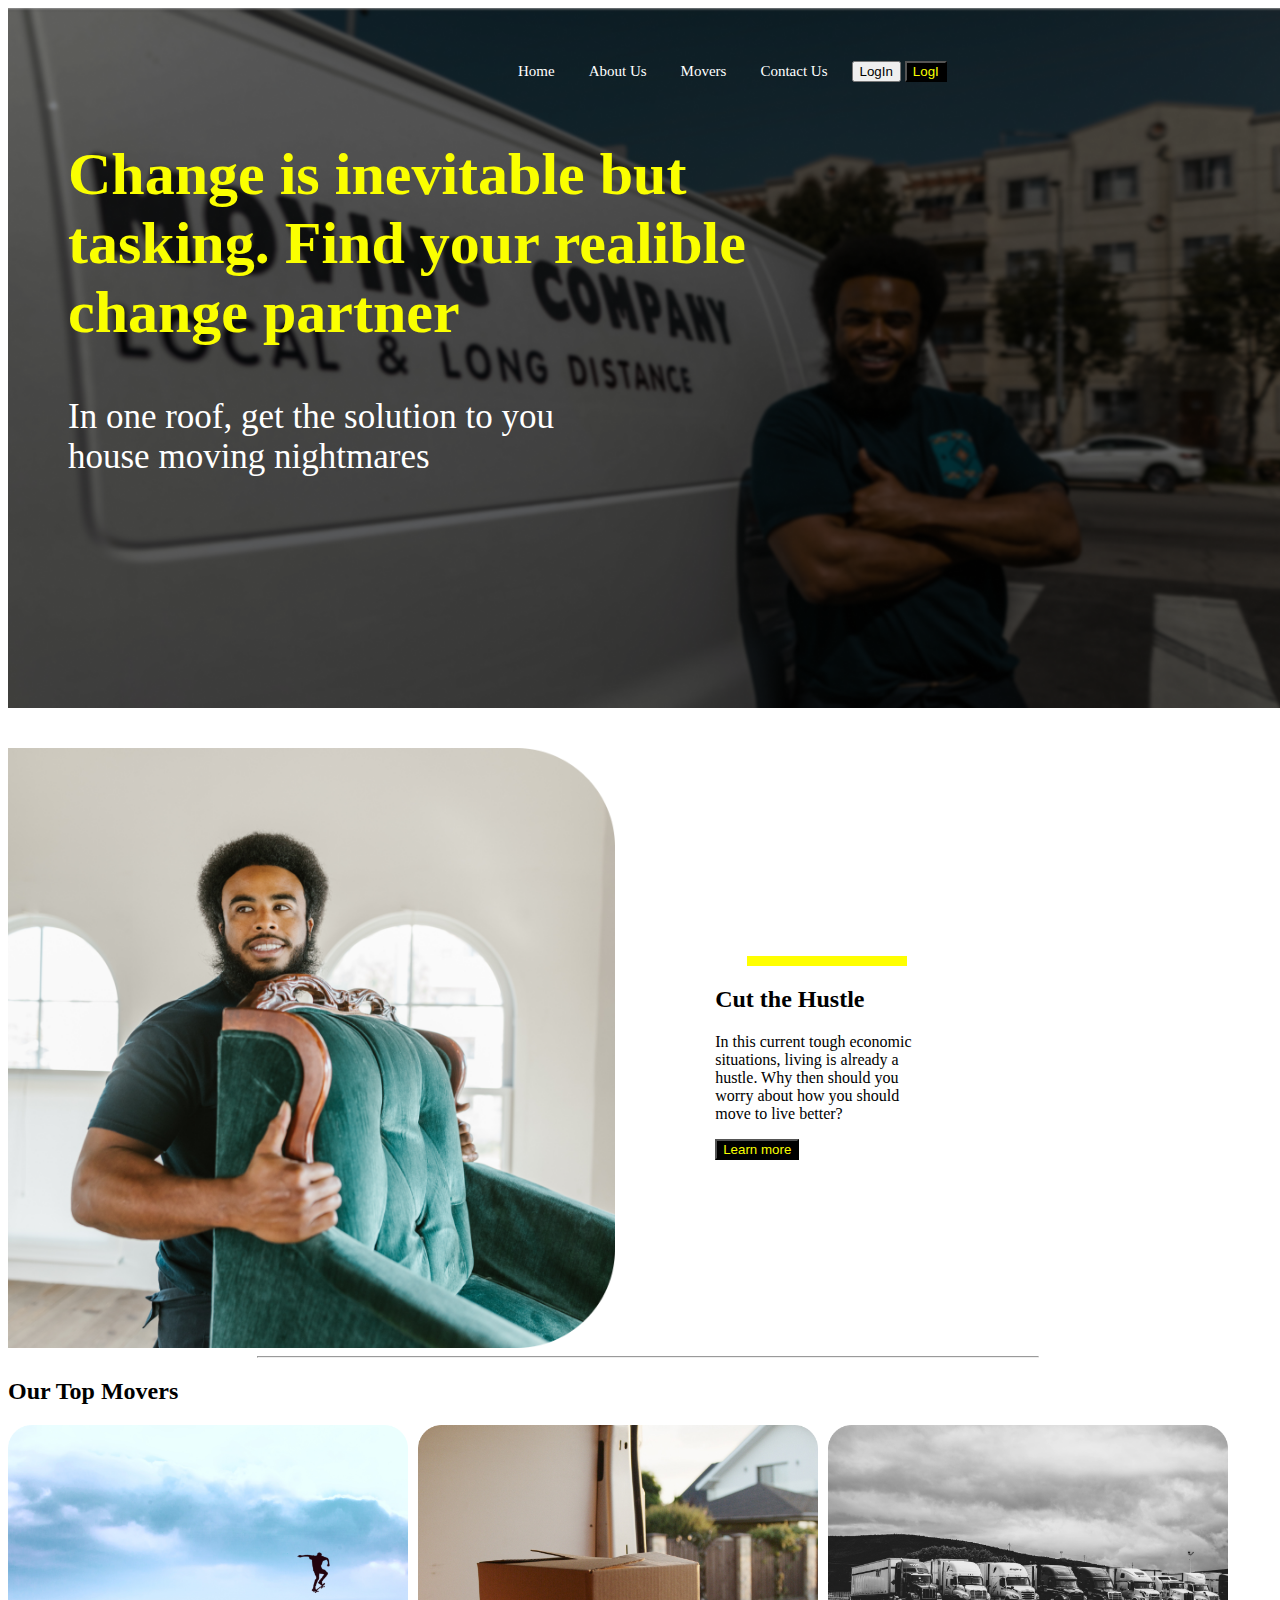
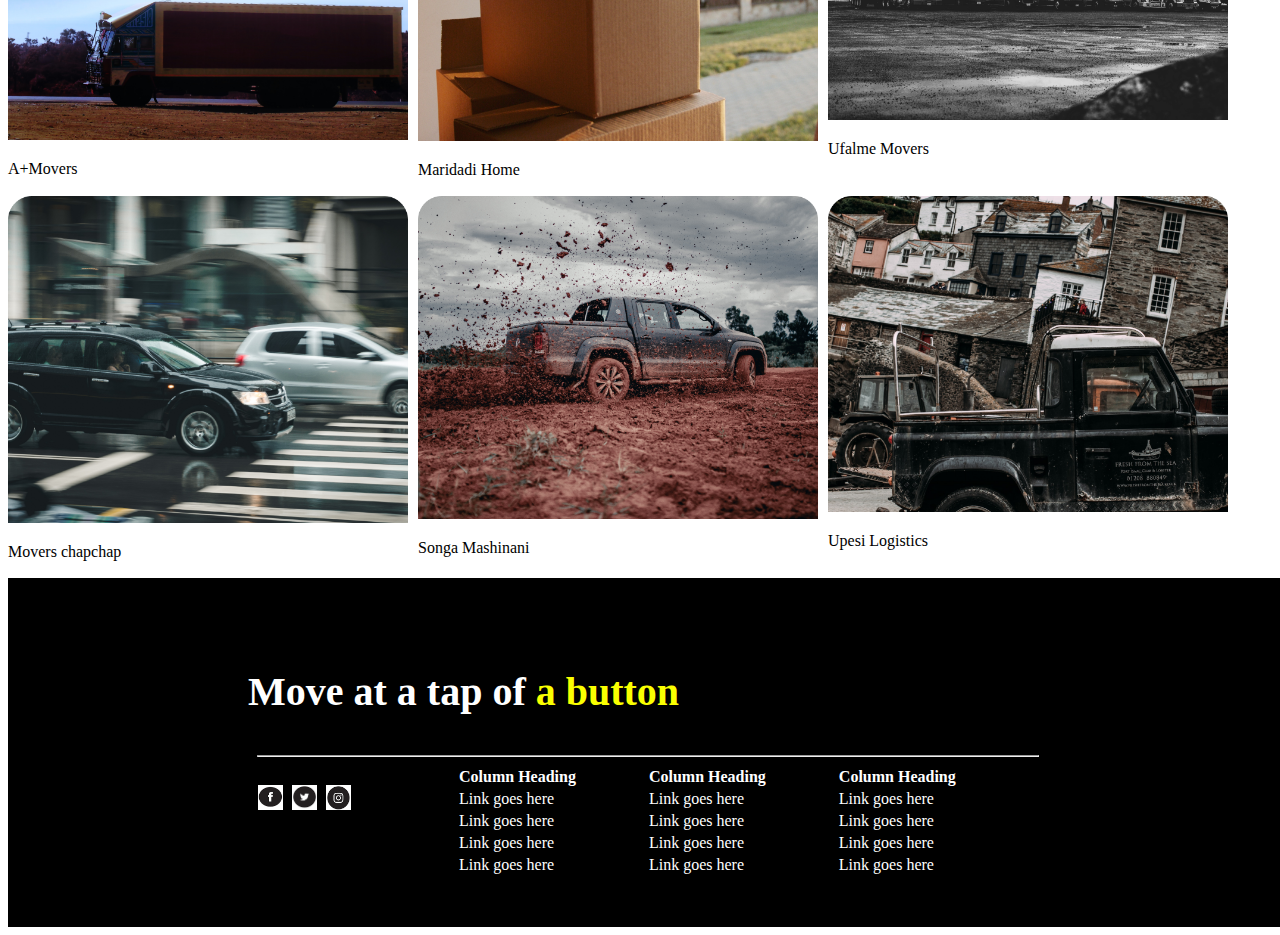
<file: index.html>
<!DOCTYPE html>
<html lang="en">
<head>
    <meta charset="UTF-8">
    <meta http-equiv="X-UA-Compatible" content="IE=edge">
    <meta name="viewport" content="width=device-width, initial-scale=1.0">
    <link rel="stylesheet" href="./assets/css/index.css">
    <title>Restaurant website</title>
</head>
<body>

    <!--Navigation-->

    <section id="sectionHeader">
        <nav>
            <div class="nav">
                <a href="">Home</a>
                <a href="">About Us</a>
                <a href="movers.html">Movers</a>
                <a href="">Contact Us</a>
                <button>LogIn</button>
                <button class="button">LogI</button>
            </div>
        </nav>
    
        <!--header-->

        <div class="header">
            <h2>
                Change is inevitable but tasking. Find your realible change partner
            </h2>
            <p>
                In one roof, get the solution to you house moving nightmares
            </p>
        </div>
    </section>
    <section class="sect1">
            <img src="./assets/images/moving2 1.png" alt="" class="image1">
        <div class="hustle">
            <hr class="hr">
            <h2>Cut the Hustle</h2>
            <p>
                In this current tough economic situations, living is already a hustle. Why then should you worry about how you should move to live better? 
            </p>
            <button class="button">Learn more</button>
        </div>
    </section>
    <section>
        <hr class="hr2">
        <h2>Our Top Movers</h2>
        <div class="movers">
            <div class="flex">
                <img src="./assets/images/ehem 1.png" alt="">
                <p>A+Movers</p>
            </div>
            <div class="flex">
                <img src="./assets/images/wewe 1.png" alt="">
                <p>Maridadi Home</p>
            </div>
            <div class="flex">
                <img src="./assets/images/movers 1.png" alt="">
                <p>Ufalme Movers</p>
            </div>
            <div class="flex">
                <img src="./assets/images/chapchap 1.png" alt="">
                <p>Movers chapchap</p>
            </div>
            <div class="flex">
                <img src="./assets/images/mashinani 1.png" alt="">
                <p>Songa Mashinani</p>
            </div>
            <div class="flex">
                <img src="./assets/images/songa 1.png" alt="">
                <P>Upesi Logistics</P>
            </div>
        </div>
    </section>
    <section>

        <!--Footer-->
        <footer class="footer">
            <h3>Move at a tap of<span class="foot"> a button</span></h3>
            <hr>
            <div>
                <span>
                    <img src="./assets/images/facebook.png" alt="">
                    <img src="./assets/images/twitter.png" alt="">
                    <img src="./assets/images/instagram.png" alt="">
                </span>
                  <table>
                      <tr>
                        <th>Column Heading</th>
                        <th>Column Heading</th>
                        <th>Column Heading</th>
                      </tr>
                      <tr>
                        <td>Link goes here</td>
                        <td>Link goes here</td>
                        <td>Link goes here</td>
                      </tr>
                      <tr>
                        <td>Link goes here</td>
                        <td>Link goes here</td>
                        <td>Link goes here</td>
                      </tr>
                      <tr>
                        <td>Link goes here</td>
                        <td>Link goes here</td>
                        <td>Link goes here</td>
                      </tr>
                      <tr>
                        <td>Link goes here</td>
                        <td>Link goes here</td>
                        <td>Link goes here</td>
                      </tr>
                  </table>
            </div>

        </footer>
    </section>
</body>
</html>
</file>
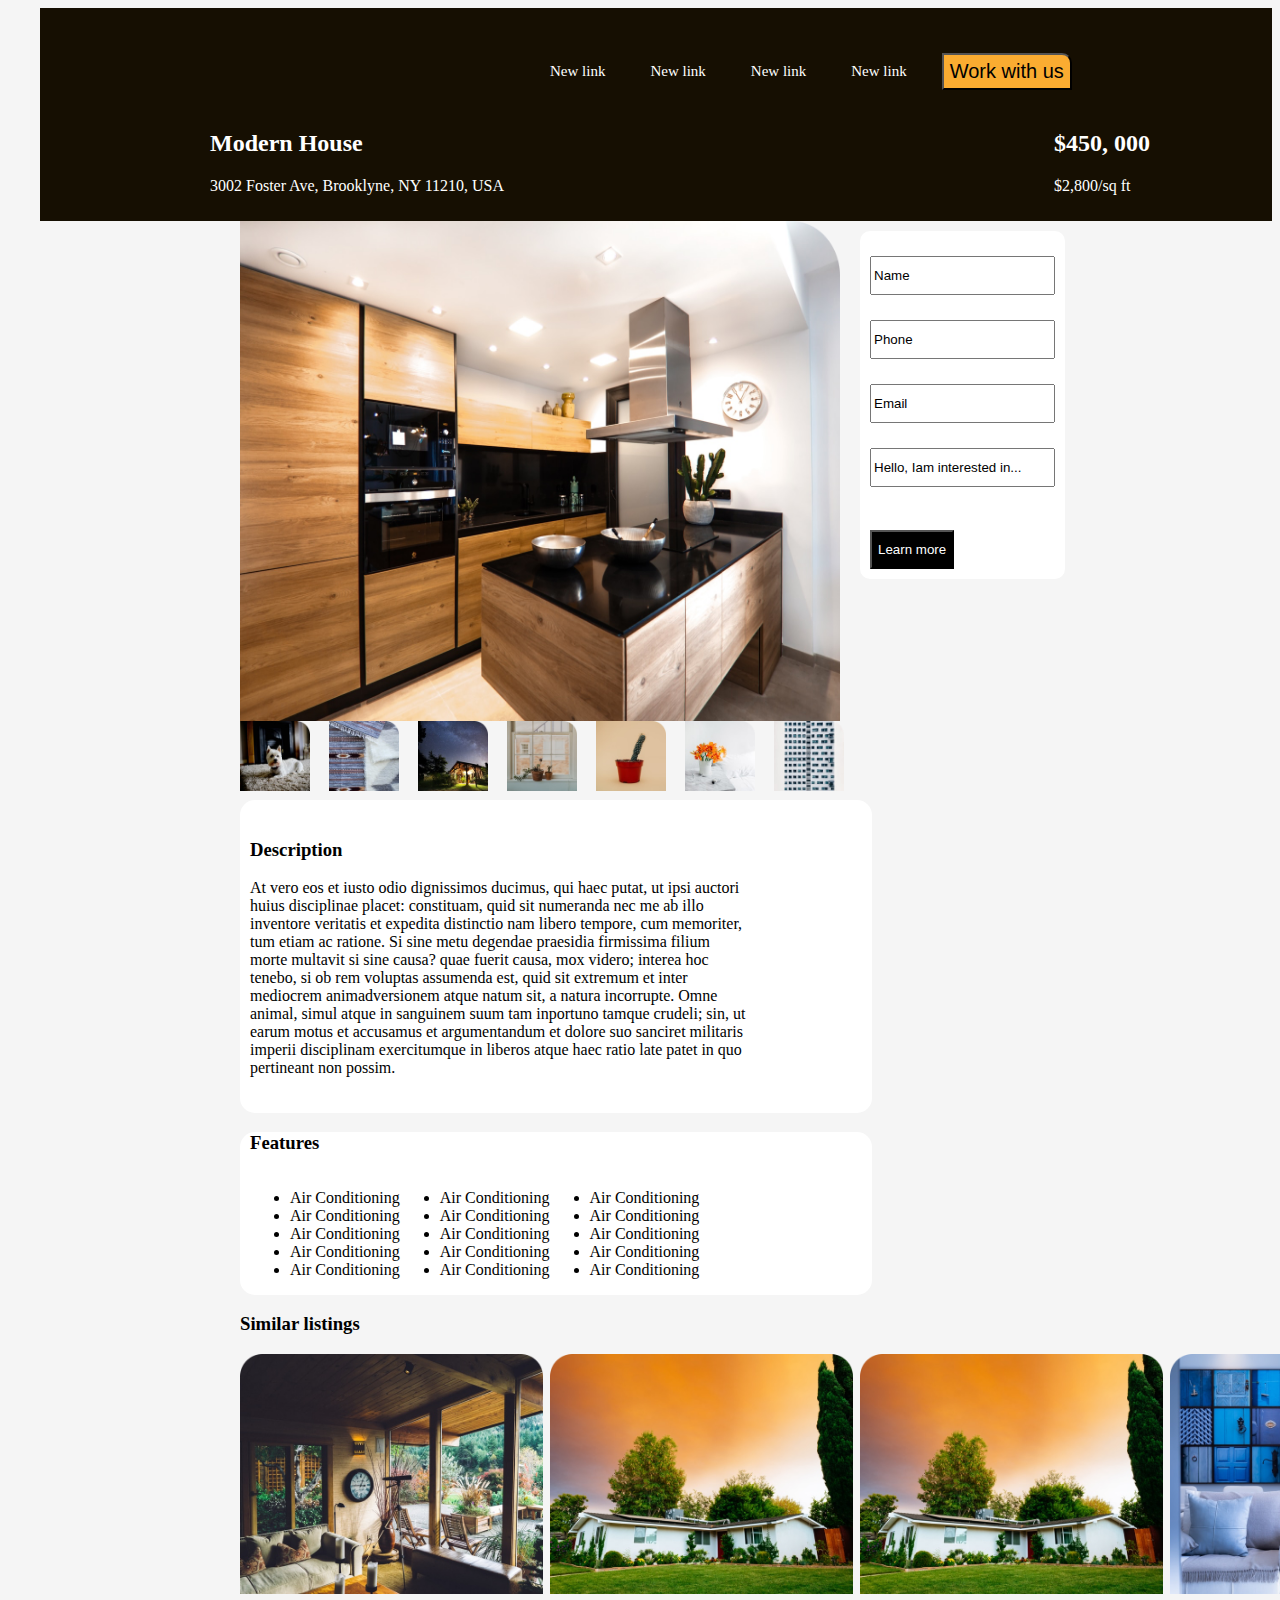
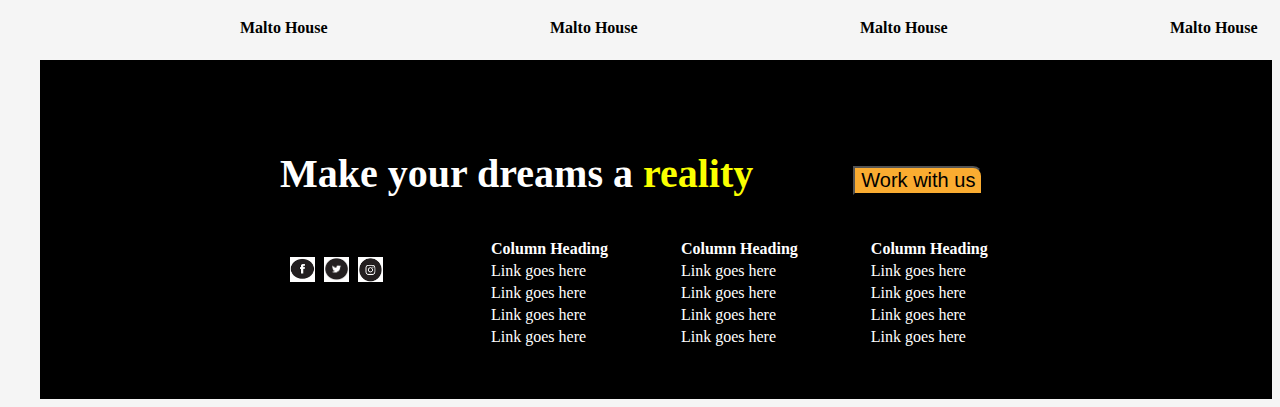
<file: movers.html>
<!DOCTYPE html>
<html lang="en">
<head>
    <meta charset="UTF-8">
    <meta http-equiv="X-UA-Compatible" content="IE=edge">
    <meta name="viewport" content="width=device-width, initial-scale=1.0">
    <link rel="stylesheet" href="./assets/css/style.css">
    <title>Document</title>
</head>
<body>
    <!--Navigation-->
    <section id="navigation">
        <nav class="nav">
            <a href="">New link</a>
            <a href="">New link</a>
            <a href="">New link</a>
            <a href="">New link</a>
            <button>Work with us</button>
        </nav>
        <div id="header">
            <span class="header1">
                <h2>Modern House</h2>
                <p>3002 Foster Ave, Brooklyne, NY 11210, USA</p>
            </span>
            <span class="header2">
                <h2>$450, 000</h2>
                <p>$2,800/sq ft</p>
            </span>
        </div>
    </section>

    <!--Content of the body-->
    <section id="content1">
        <div class="form">
            <img src="./assets/images/Property House.png" alt="" class="kitchen">
            <div>
                <form action="">
                    <input type="text" value="Name"><br>
                    <input type="text" value="Phone"><br>
                    <input type="text" value="Email"><br>
                    <input type="text" value="Hello, Iam interested in..."><br><br>
                    <input type="button" value="Learn more" id="form_button">
                </form>
            </div>
        </div>
        <div>
            <img src="./assets/images/Rectangle.png" alt="" class="sub-img">
            <img src="./assets/images/Rectangle-1.png" alt="" class="sub-img">
            <img src="./assets/images/Rectangle-2.png" alt="" class="sub-img">
            <img src="./assets/images/Rectangle-3.png" alt="" class="sub-img">
            <img src="./assets/images/Rectangle-4.png" alt="" class="sub-img">
            <img src="./assets/images/Rectangle-5.png" alt="" class="sub-img">
            <img src="./assets/images/Rectangle-6.png" alt="" class="sub-img">
        </div>
    </section>
    <section>

    </section>


    <section id="sect">
        <h3>Description</h3>
        <p class="description">
            At vero eos et iusto odio dignissimos ducimus, qui haec putat, ut ipsi auctori huius disciplinae placet: constituam, quid sit numeranda nec me ab illo inventore veritatis et expedita distinctio nam libero tempore, cum memoriter, tum etiam ac ratione. Si sine metu degendae praesidia firmissima filium morte multavit si sine causa? quae fuerit causa, mox videro; interea hoc tenebo, si ob rem voluptas assumenda est, quid sit extremum et inter mediocrem animadversionem atque natum sit, a natura incorrupte. Omne animal, simul atque in sanguinem suum tam inportuno tamque crudeli; sin, ut earum motus et accusamus et argumentandum et dolore suo sanciret militaris imperii disciplinam exercitumque in liberos atque haec ratio late patet in quo pertineant non possim.
        </p>
    </section>


<section id="list">
    <h3>Features</h3>
    <div class="list">
        <ul>
            <li>Air Conditioning</li>
            <li>Air Conditioning</li>
            <li>Air Conditioning</li>
            <li>Air Conditioning</li>
            <li>Air Conditioning</li>
        </ul>
        <ul>
            <li>Air Conditioning</li>
            <li>Air Conditioning</li>
            <li>Air Conditioning</li>
            <li>Air Conditioning</li>
            <li>Air Conditioning</li>
        </ul>
        <ul>
            <li>Air Conditioning</li>
            <li>Air Conditioning</li>
            <li>Air Conditioning</li>
            <li>Air Conditioning</li>
            <li>Air Conditioning</li>
        </ul>
    </div>
</section>


<section id="sect1">
    <h3>Similar listings</h3>
    <div id="listings">
        <div class="listing-flex">
            <img src="./assets/images/Rectangle-7.png" alt="">
            <h4>Malto House</h4>
        </div>
        <div class="listing-flex">
            <img src="./assets/images/Rectangle-9.png" alt="">
            <h4>Malto House</h4>
        </div>
        <div class="listing-flex">
            <img src="./assets/images/Rectangle-9.png" alt="">
            <h4>Malto House</h4>
        </div>
        <div class="listing-flex">
            <img src="./assets/images/Rectangle-10.png" alt="">
            <h4>Malto House</h4>
        </div>
    </div>
</section>

<!--Footer-->
<section>
    <footer class="footer">
        <h3>Make your dreams a<span class="foot"> reality</span>
            <button class="footer-button">Work with us</button>
        </h3>
        <div>
            <span>
                <img src="./assets/images/facebook.png" alt="">
                <img src="./assets/images/twitter.png" alt="">
                <img src="./assets/images/instagram.png" alt="">
            </span>
              <table>
                  <tr>
                    <th>Column Heading</th>
                    <th>Column Heading</th>
                    <th>Column Heading</th>
                  </tr>
                  <tr>
                    <td>Link goes here</td>
                    <td>Link goes here</td>
                    <td>Link goes here</td>
                  </tr>
                  <tr>
                    <td>Link goes here</td>
                    <td>Link goes here</td>
                    <td>Link goes here</td>
                  </tr>
                  <tr>
                    <td>Link goes here</td>
                    <td>Link goes here</td>
                    <td>Link goes here</td>
                  </tr>
                  <tr>
                    <td>Link goes here</td>
                    <td>Link goes here</td>
                    <td>Link goes here</td>
                  </tr>
              </table>
        </div>
    </footer>
</section>

</body>
</html>
</file>
<file: assets/css/index.css>
body{
    font-family: po;
    width: 100%;
}
nav{
    display: flex;
    justify-content: space-between;
    padding-top: 45px;
    padding-left: 500px;

}

nav > .nav > a{
    display: inline-block;
    padding: 10px;
    text-decoration: none;
    padding-right: 20px;
    font-size: 15px;
}

nav > .nav > a, .header > p{
    color: white;
}
a:hover {
    background-color: #d82929;
  }

#sectionHeader{
    background-image: url("../images/moving\ 1.png");
    background-size: 100%;
    height: 700px;
}

.header > h2{
    color: #FAFF00;
    width: 700px;
    font-size: 60px;
    padding-left: 60px;
}

.header > p{
    width: 550px;
    padding-left: 60px;
    font-size: 35px;
}
.button{
    background-color: black;
    color: #FAFF00;
}
.sect1{
    display: flex;
    padding-top: 40px;
}
.hr{
    width: 150px;
    border: 5px solid yellow;
}
.image1{
    height: 600px;
}
.movers{
    display: flex;
    flex-direction: row;
    flex-wrap: wrap;
}
.flex{
    width:400px;
    text-align:left;
    display:block;
    margin-right: 10px;
    margin-bottom: 1px;
    float:left;
}
.hustle{
    padding-left: 100px;
    padding-right: 350px;
    padding-top: 200px;
}
.movers > div > img{
    width: 400px;
}

.social{
    width: 20px;
    height: 20px;
}
.footer{
    padding-top: 50px;
    padding-bottom: 50px;
    background-color: black;
    color: white;
}
hr{
    width: 780px;
}
footer > h3{
    font-size: 40px;
    padding-left: 240px;
}
footer > div > span > img{
    height: 25px;
    width: 25px;
    padding-top: 20px;
    padding-right: 5px;
}
footer > div{
    display: flex;
    padding-left: 250px;
}

th, tr{
    padding-right: 70px;
}
tr{
    padding-bottom: 10px;
}
.foot{
    color: #FAFF00;
}
footer > div > span{
    padding-right: 100px;
}
</file>
<file: assets/css/style.css>
body{
    background-color: rgb(245,245,245);
    margin-left: 40px;
}
#navigation{
    background-color: rgb(22,15,2);
    color: white;
}
nav{
    display: flex;
    padding-top: 45px;
    padding-left: 500px;
    padding-bottom: 20px;
}
nav a{
    display: inline-block;
    padding: 10px;
    text-decoration: none;
    padding-right: 35px;
    font-size: 15px;
    color: white;
}
nav button{
    background-color: rgb(250,172,49);
    font-size: 20px;
    border-top-right-radius: 10px;
}
a:hover {
    background-color: #d82929;
  }
#header{
    display: flex;
    padding-left: 170px;
    padding-bottom: 10px;
}
.header2{
    padding-left: 550px;
}
#content1{
    padding-left: 200px;
}
.form{
    display: flex;
}
.kitchen{
    height: 500px;
    width: 600px;
}
form{
    margin-left: 20px;
    margin-top: 10px;
    background-color: white;
    padding-bottom: 10px;
    padding-left: 10px;
    padding-right: 10px;
    border-radius: 10px;
}
form > input{
    padding-top: 10px;
    padding-bottom: 10px;
    text-align: left;
    margin-top: 25px;
}
#form_button{
    color: white;
    background-color: black;
}
.sub-img{
    height: 70px;
    padding-right: 15px;
}
#sect{
    background-color: white;
    padding-top: 20px;
    padding-bottom: 20px;
    padding-left: 10px;
    margin-left: 200px;
    margin-right: 400px;
    margin-top: 5px;
    border-radius: 15px;
}
.description{
    width: 500px;
}
#list{
    background-color: white;
    margin-left: 200px;
    margin-right: 400px;
    margin-top: 5px;
    padding-left: 10px;
    border-radius: 15px;
}
.list{
    display: flex;
}
#sect1{
    margin-left: 200px;
    margin-top: 5px;
}
#listings{
    display: flex;
}
.listing-flex{
    width:300px;
    text-align:left;
    display:block;
    margin-right: 10px;
    margin-bottom: 1px;
    float:left;
}
section > #listings > .listing-flex > img{
    height: 240px;
}
.footer{
    padding-top: 50px;
    padding-bottom: 50px;
    background-color: black;
    color: white;
}
footer > h3{
    font-size: 40px;
    padding-left: 240px;
}
footer > div > span > img{
    height: 25px;
    width: 25px;
    padding-top: 20px;
    padding-right: 5px;
}
footer > div{
    display: flex;
    padding-left: 250px;
}

th, tr{
    padding-right: 70px;
}
tr{
    padding-bottom: 10px;
}
.foot{
    color: #FAFF00;
    padding-right: 90px;
}
footer > div > span{
    padding-right: 100px;
}
.footer-button{
    background-color: rgb(250,172,49);
    font-size: 20px;
    border-top-right-radius: 10px;
    
}
</file>
